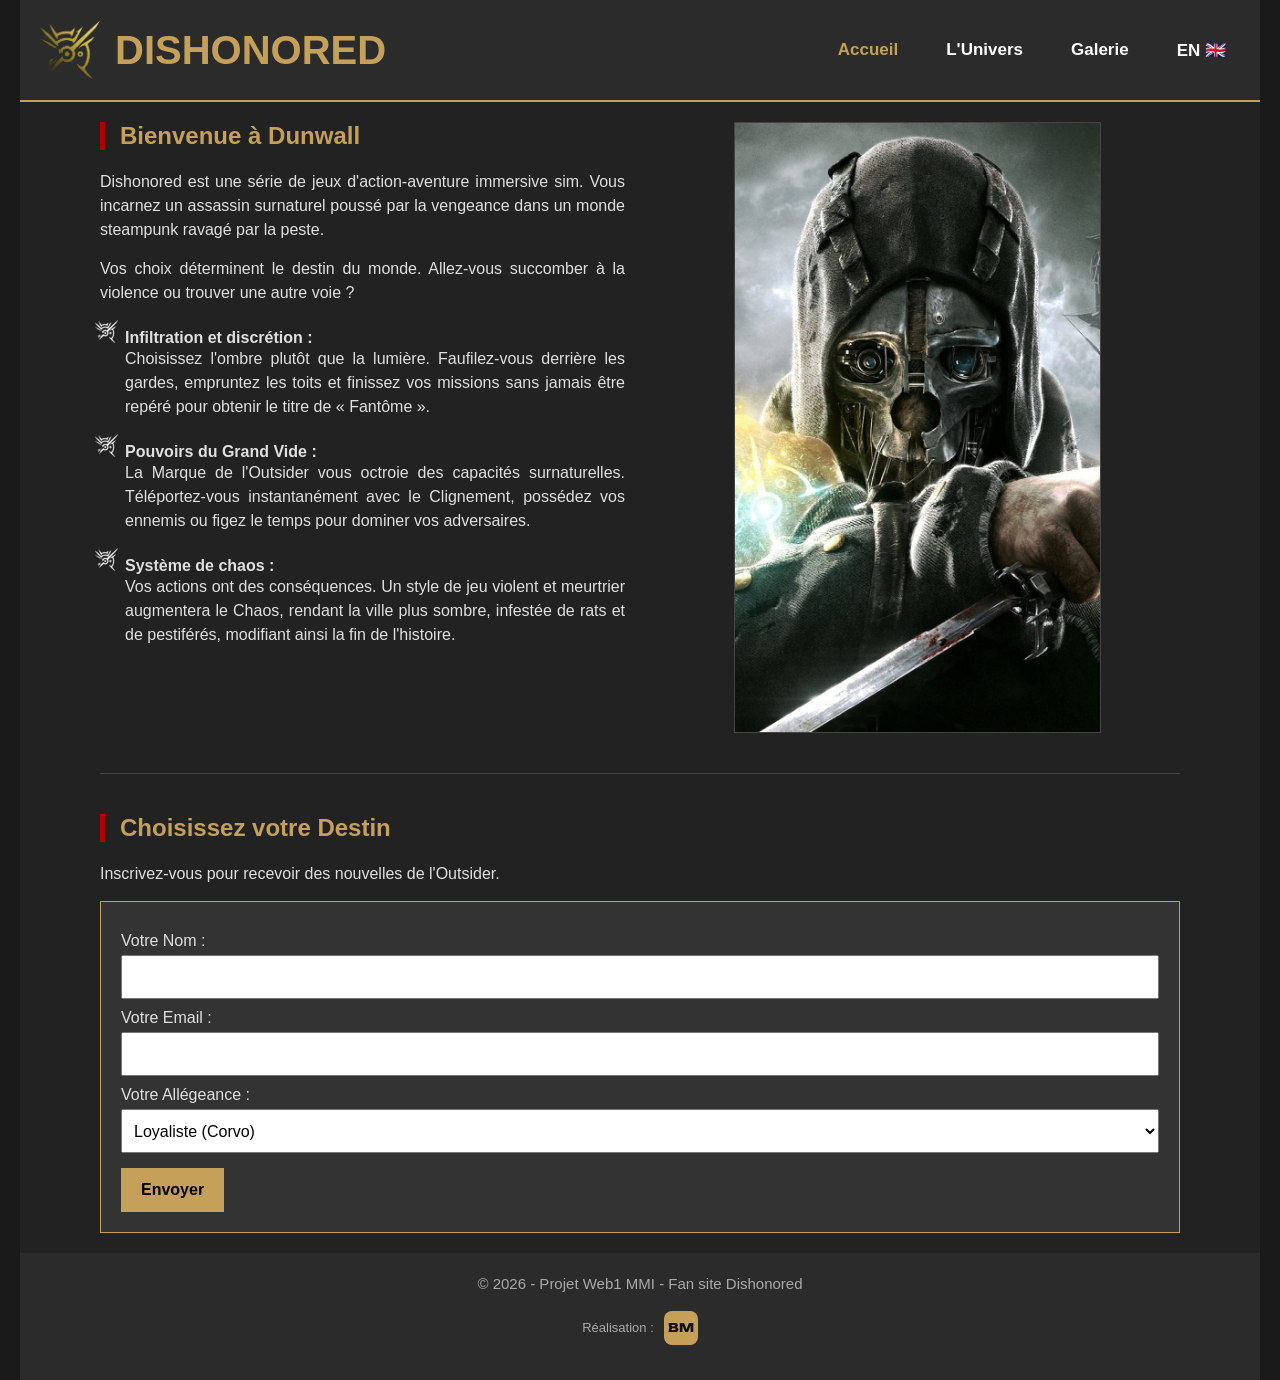
<file: index.html>
<!DOCTYPE html>
<html lang="fr">

<head>
    <meta charset="UTF-8">
    <meta name="viewport" content="width=device-width, initial-scale=1">
    <meta name="description" content="Fan site du jeu Dishonored : l'univers de Dunwall, les pouvoirs de l'Outsider, le système de chaos et une galerie d'images.">
    <title>Dishonored · Fan site</title>
    <link rel="stylesheet" href="./styles/reset.css">
    <link rel="stylesheet" href="./styles/main.css">
    <link rel="stylesheet" href="https://fonts.googleapis.com/css2?family=Unbounded:wght@800&text=BM&display=swap">
    <link rel="icon" type="image/png" href="./images/logo.png">
</head>

<body>

    <header class="conteneur-large">
        <div class="header-contenu">
            <div class="logo">
                <img src="./images/logo.png" alt="Logo Dishonored">
                <h1>Dishonored</h1>
            </div>
            <nav>
                <ul class="menu">
                    <li><a href="index.html" class="active">Accueil</a></li>
                    <li><a href="./langues/fr/thematique.html">L'Univers</a></li>
                    <li><a href="./langues/fr/galerie.html">Galerie</a></li>
                    <li><a href="./langues/en/home.html">EN 🇬🇧</a></li>
                </ul>
            </nav>
        </div>
    </header>

    <main class="conteneur-main">
        <div class="main">
            <section class="flex-ligne">
                <div class="colonnes">
                    <h2>Bienvenue à Dunwall</h2>
                    <p>
                        Dishonored est une série de jeux d'action-aventure immersive sim.
                        Vous incarnez un assassin surnaturel poussé par la vengeance dans un monde
                        steampunk ravagé par la peste.
                    </p>
                    <p>
                        Vos choix déterminent le destin du monde. Allez-vous succomber à la violence
                        ou trouver une autre voie ?
                    </p>
                    <ul class="liste-icone">
                        <li><strong>Infiltration et discrétion :</strong>
                            <p>
                                Choisissez l'ombre plutôt que la lumière. Faufilez-vous
                                derrière les gardes, empruntez les toits et finissez vos missions sans jamais être
                                repéré
                                pour obtenir le titre de « Fantôme ».
                            </p>
                        </li>
                        <li><strong>Pouvoirs du Grand Vide :</strong>
                            <p>
                                La Marque de l'Outsider vous octroie des capacités surnaturelles.
                                Téléportez-vous instantanément avec le Clignement, possédez vos ennemis ou figez le
                                temps
                                pour dominer vos adversaires.
                            </p>
                        </li>
                        <li><strong>Système de chaos :</strong>
                            <p>
                                Vos actions ont des conséquences. Un style de jeu violent et meurtrier
                                augmentera le Chaos, rendant la ville plus sombre, infestée de rats et de pestiférés,
                                modifiant ainsi la fin de l'histoire.
                            </p>
                        </li>
                    </ul>
                </div>
                <div class="colonnes">
                    <img src="./images/accueil/corvo.jpg" alt="Corvo Attano avec son masque" class="img-accueil">
                </div>
            </section>

            <hr>

            <section>
                <h2>Choisissez votre Destin</h2>
                <p>Inscrivez-vous pour recevoir des nouvelles de l'Outsider.</p>

                <form action="#" method="post">
                    <label for="name">Votre Nom :</label>
                    <input type="text" id="name" name="nom_utilisateur" autocomplete="name" required>

                    <label for="email">Votre Email :</label>
                    <input type="email" id="email" name="email_utilisateur" autocomplete="email" required>

                    <label for="allegeance">Votre Allégeance :</label>
                    <select id="allegeance" name="allegeance">
                        <option value="corvo">Loyaliste (Corvo)</option>
                        <option value="daud">Whaler (Daud)</option>
                        <option value="delilah">Sorcière (Delilah)</option>
                    </select>

                    <button type="submit">Envoyer</button>
                </form>
            </section>

        </div>
    </main>

    <footer class="conteneur-large">
        <p>&copy; 2026 - Projet Web1 MMI - Fan site Dishonored</p>
        <p class="credit">Réalisation : <a class="credit-bm" href="https://www.miletic-boris.fr" target="_blank" rel="noopener" aria-label="Boris Miletic" title="Boris Miletic">BM</a></p>
    </footer>

</body>

</html>
</file>
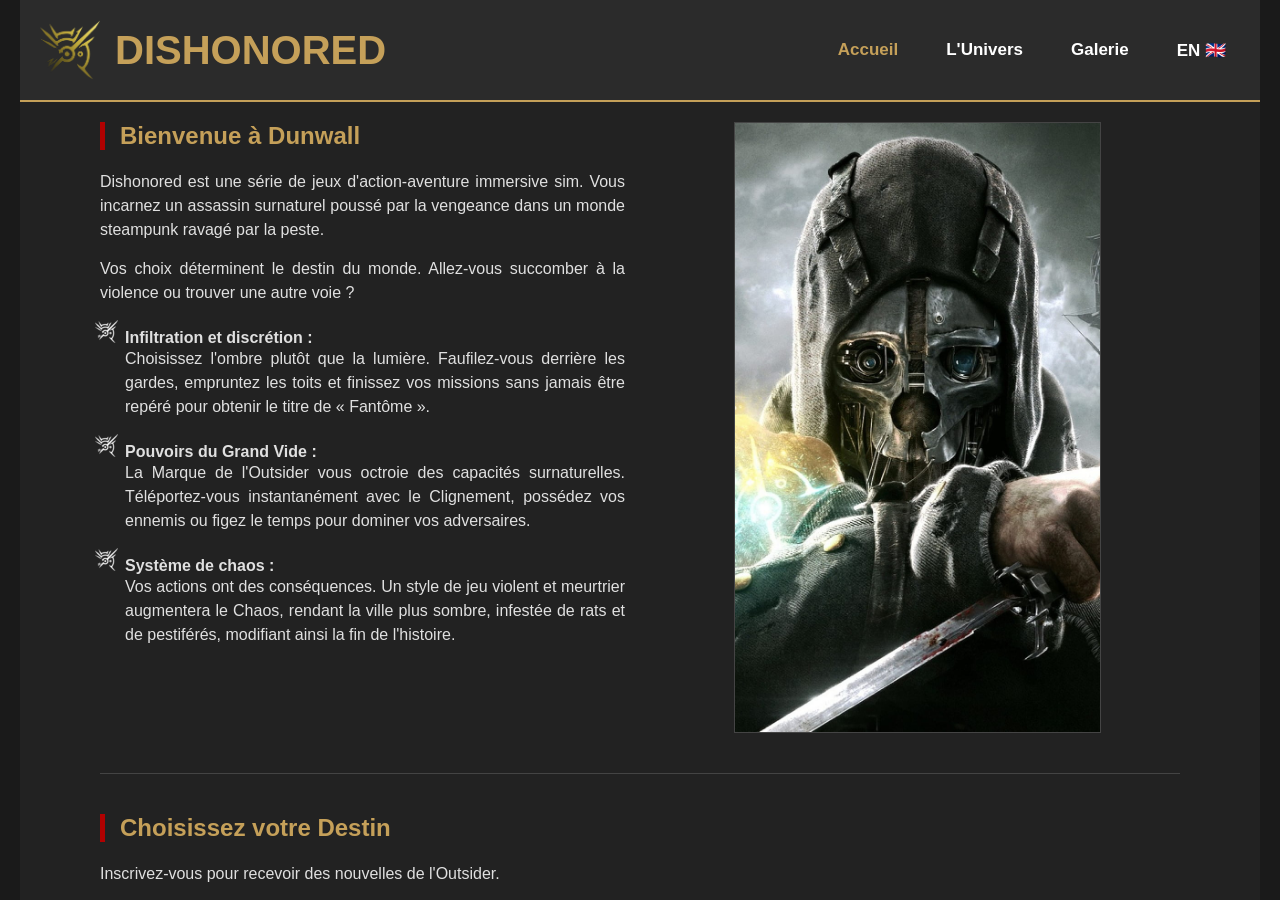
<file: accueil.html>
<!DOCTYPE html>
<html lang="fr">

<head>
    <meta charset="UTF-8">
    <meta name="viewport" content="width=device-width, initial-scale=1">
    <meta http-equiv="refresh" content="0; url=index.html">
    <meta name="robots" content="noindex">
    <link rel="canonical" href="index.html">
    <title>Redirection · Dishonored</title>
    <style>
        body { background: #1a1a1a; color: #e0e0e0; font-family: Arial, Helvetica, sans-serif; text-align: center; padding: 60px 20px; }
        a { color: #c5a059; }
    </style>
</head>

<body>
    <p>La page d'accueil a déménagé : <a href="index.html">aller à l'accueil du site Dishonored</a>.</p>
</body>

</html>
</file>
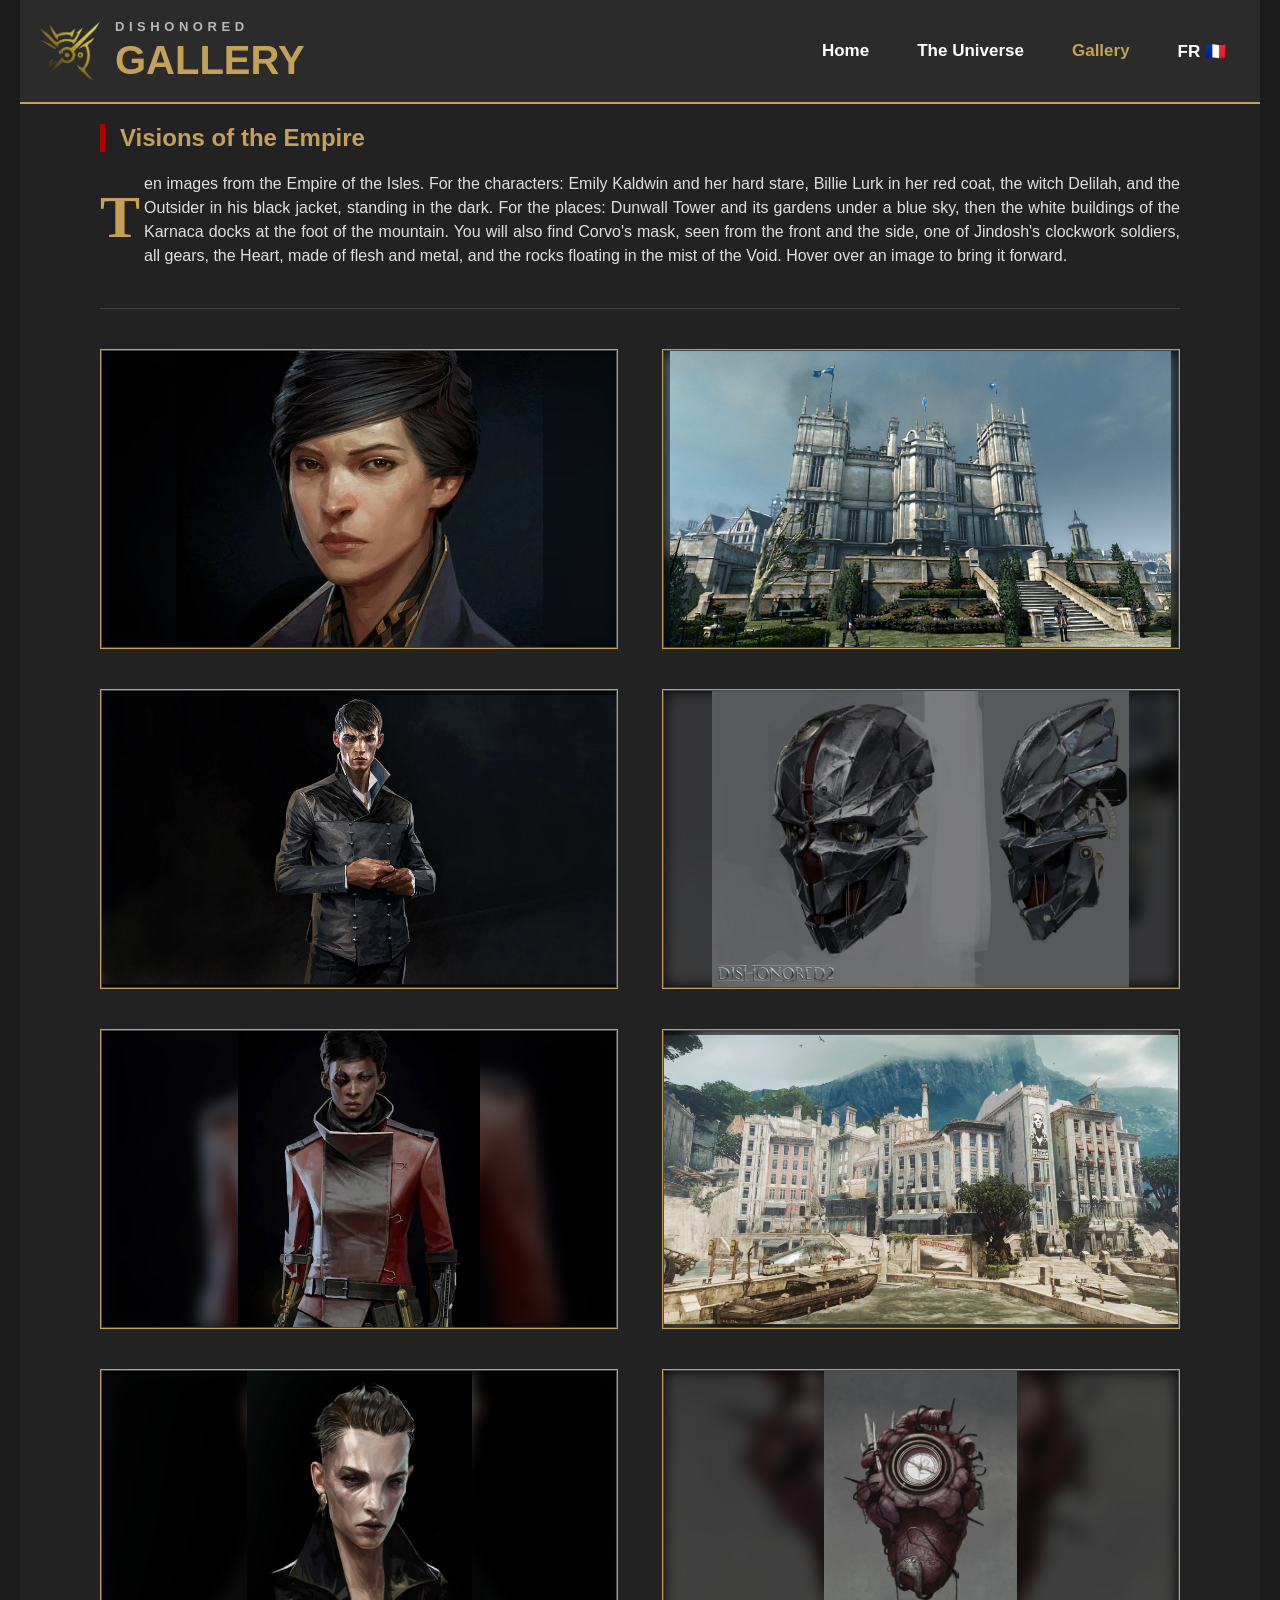
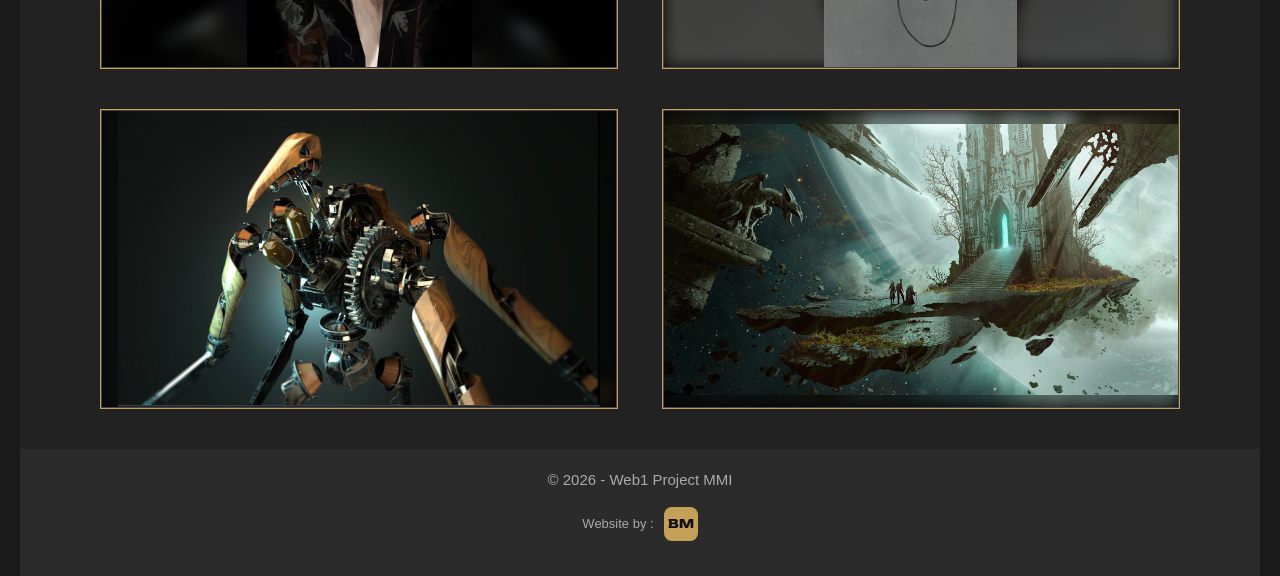
<file: langues/en/gallery.html>
<!DOCTYPE html>
<html lang="en">

<head>
    <meta charset="UTF-8">
    <meta name="viewport" content="width=device-width, initial-scale=1">
    <meta name="description" content="Dishonored image gallery: Emily Kaldwin, Corvo, Billie Lurk, Delilah, the Outsider, Dunwall, Karnaca and the Void.">
    <title>Gallery · Dishonored</title>
    <link rel="stylesheet" href="../../styles/reset.css">
    <link rel="stylesheet" href="../../styles/main.css">
    <link rel="stylesheet" href="https://fonts.googleapis.com/css2?family=Unbounded:wght@800&text=BM&display=swap">
    <link rel="icon" type="image/png" href="../../images/logo.png">
</head>

<body>

    <header class="conteneur-large">
        <div class="header-contenu">
            <div class="logo">
                <img src="../../images/logo.png" alt="Dishonored Logo">
                <h1><span class="titre-site">Dishonored</span> <span class="titre-page">Gallery</span></h1>
            </div>
            <nav>
                <ul class="menu">
                    <li><a href="home.html">Home</a></li>
                    <li><a href="thematic.html">The Universe</a></li>
                    <li><a href="gallery.html" class="active">Gallery</a></li>
                    <li><a href="../fr/galerie.html">FR 🇫🇷</a></li>
                </ul>
            </nav>
        </div>
    </header>

    <main class="conteneur-main">
        <div class="main">
            <section>
                <h2>Visions of the Empire</h2>
                <p class="texte_intro">
                    Ten images from the Empire of the Isles. For the characters: Emily Kaldwin and her hard stare,
                    Billie Lurk in her red coat, the witch Delilah, and the Outsider in his black jacket, standing
                    in the dark. For the places: Dunwall Tower and its gardens under a blue sky, then the white
                    buildings of the Karnaca docks at the foot of the mountain. You will also find Corvo's mask,
                    seen from the front and the side, one of Jindosh's clockwork soldiers, all gears, the Heart,
                    made of flesh and metal, and the rocks floating in the mist of the Void.
                    Hover over an image to bring it forward.
                </p>
            </section>

            <hr>

            <section class="boite-galerie">
                <div class="carte-galerie">
                    <img class="img-flou" src="../../images/galerie/emily_kaldwin.jpg" alt="">
                    <img class="img-devant" src="../../images/galerie/emily_kaldwin.jpg" alt="Emily Kaldwin">
                </div>

                <div class="carte-galerie">
                    <img class="img-flou" src="../../images/galerie/Dunwall_Tower.jpg" alt="">
                    <img class="img-devant" src="../../images/galerie/Dunwall_Tower.jpg" alt="Dunwall Tower">
                </div>

                <div class="carte-galerie">
                    <img class="img-flou" src="../../images/galerie/outsider.jpg" alt="">
                    <img class="img-devant" src="../../images/galerie/outsider.jpg" alt="The Outsider">
                </div>

                <div class="carte-galerie">
                    <img class="img-flou" src="../../images/galerie/masque_corvo.jpg" alt="">
                    <img class="img-devant" src="../../images/galerie/masque_corvo.jpg" alt="Corvo's Mask">
                </div>

                <div class="carte-galerie">
                    <img class="img-flou" src="../../images/galerie/billie_lurk.jpg" alt="">
                    <img class="img-devant" src="../../images/galerie/billie_lurk.jpg" alt="Billie Lurk">
                </div>

                <div class="carte-galerie">
                    <img class="img-flou" src="../../images/galerie/Karnaca_docks.jpg" alt="">
                    <img class="img-devant" src="../../images/galerie/Karnaca_docks.jpg" alt="Karnaca Docks">
                </div>

                <div class="carte-galerie">
                    <img class="img-flou" src="../../images/galerie/delilah-portrait.jpg" alt="">
                    <img class="img-devant" src="../../images/galerie/delilah-portrait.jpg" alt="Delilah's Portrait">
                </div>

                <div class="carte-galerie">
                    <img class="img-flou" src="../../images/galerie/heart.jpg" alt="">
                    <img class="img-devant" src="../../images/galerie/heart.jpg" alt="Heart">
                </div>

                <div class="carte-galerie">
                    <img class="img-flou" src="../../images/galerie/clockwork_soldiers.jpg" alt="">
                    <img class="img-devant" src="../../images/galerie/clockwork_soldiers.jpg" alt="Clockwork Soldiers">
                </div>

                <div class="carte-galerie">
                    <img class="img-flou" src="../../images/galerie/the_void.jpg" alt="">
                    <img class="img-devant" src="../../images/galerie/the_void.jpg" alt="The Void">
                </div>
            </section>
        </div>
    </main>

    <footer class="conteneur-large">
        <p>&copy; 2026 - Web1 Project MMI</p>
        <p class="credit">Website by : <a class="credit-bm" href="https://www.miletic-boris.fr" target="_blank" rel="noopener" aria-label="Boris Miletic" title="Boris Miletic">BM</a></p>
    </footer>

</body>

</html>
</file>
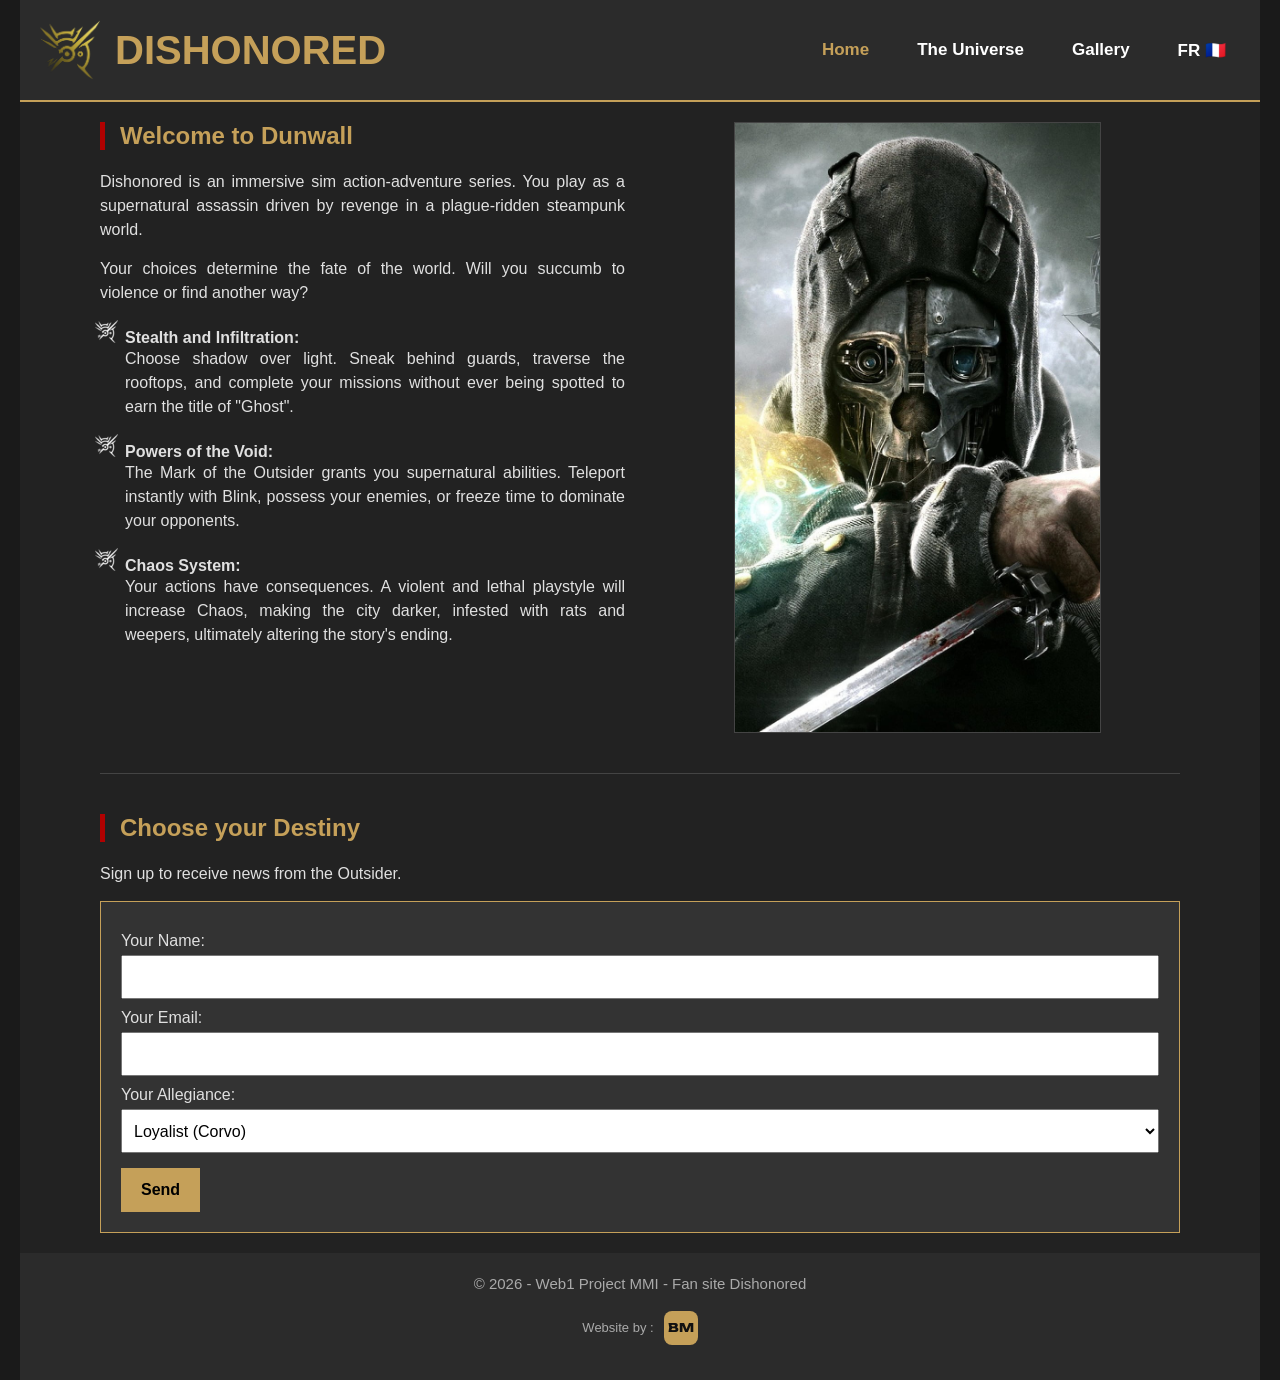
<file: langues/en/home.html>
<!DOCTYPE html>
<html lang="en">

<head>
    <meta charset="UTF-8">
    <meta name="viewport" content="width=device-width, initial-scale=1">
    <meta name="description" content="Dishonored fan site: the world of Dunwall, the Outsider's powers, the chaos system and an image gallery.">
    <title>Dishonored · Fan site</title>
    <link rel="stylesheet" href="../../styles/reset.css">
    <link rel="stylesheet" href="../../styles/main.css">
    <link rel="stylesheet" href="https://fonts.googleapis.com/css2?family=Unbounded:wght@800&text=BM&display=swap">
    <link rel="icon" type="image/png" href="../../images/logo.png">
</head>

<body>

    <header class="conteneur-large">
        <div class="header-contenu">
            <div class="logo">
                <img src="../../images/logo.png" alt="Dishonored Logo">
                <h1>Dishonored</h1>
            </div>
            <nav>
                <ul class="menu">
                    <li><a href="home.html" class="active">Home</a></li>
                    <li><a href="thematic.html">The Universe</a></li>
                    <li><a href="gallery.html">Gallery</a></li>
                    <li><a href="../../index.html">FR 🇫🇷</a></li>
                </ul>
            </nav>
        </div>
    </header>

    <main class="conteneur-main">
        <div class="main">
            <section class="flex-ligne">
                <div class="colonnes">
                    <h2>Welcome to Dunwall</h2>
                    <p>
                        Dishonored is an immersive sim action-adventure series.
                        You play as a supernatural assassin driven by revenge in a
                        plague-ridden steampunk world.
                    </p>
                    <p>
                        Your choices determine the fate of the world. Will you succumb
                        to violence or find another way?
                    </p>
                    <ul class="liste-icone">
                        <li>
                            <strong>Stealth and Infiltration:</strong>
                            <p>
                                Choose shadow over light. Sneak behind guards, traverse the rooftops, and complete your
                                missions without ever being spotted to earn the title of "Ghost".
                            </p>
                        </li>
                        <li>
                            <strong>Powers of the Void:</strong>
                            <p>
                                The Mark of the Outsider grants you supernatural abilities. Teleport instantly with
                                Blink, possess your enemies, or freeze time to dominate your opponents.
                            </p>
                        </li>
                        <li>
                            <strong>Chaos System:</strong>
                            <p>
                                Your actions have consequences. A violent and lethal playstyle will increase Chaos,
                                making the city darker, infested with rats and weepers, ultimately altering the story's
                                ending.
                            </p>
                        </li>
                    </ul>
                </div>

                <div class="colonnes">
                    <img src="../../images/accueil/corvo.jpg" alt="Corvo Attano with his mask" class="img-accueil">
                </div>
            </section>

            <hr>

            <section>
                <h2>Choose your Destiny</h2>
                <p>Sign up to receive news from the Outsider.</p>

                <form action="#" method="post">
                    <label for="name">Your Name:</label>
                    <input type="text" id="name" name="nom_utilisateur" autocomplete="name" required>

                    <label for="email">Your Email:</label>
                    <input type="email" id="email" name="email_utilisateur" autocomplete="email" required>

                    <label for="allegeance">Your Allegiance:</label>
                    <select id="allegeance" name="allegeance">
                        <option value="corvo">Loyalist (Corvo)</option>
                        <option value="daud">Whaler (Daud)</option>
                        <option value="delilah">Witch (Delilah)</option>
                    </select>

                    <button type="submit">Send</button>
                </form>
            </section>
        </div>
    </main>

    <footer class="conteneur-large">
        <p>&copy; 2026 - Web1 Project MMI - Fan site Dishonored</p>
        <p class="credit">Website by : <a class="credit-bm" href="https://www.miletic-boris.fr" target="_blank" rel="noopener" aria-label="Boris Miletic" title="Boris Miletic">BM</a></p>
    </footer>

</body>

</html>
</file>
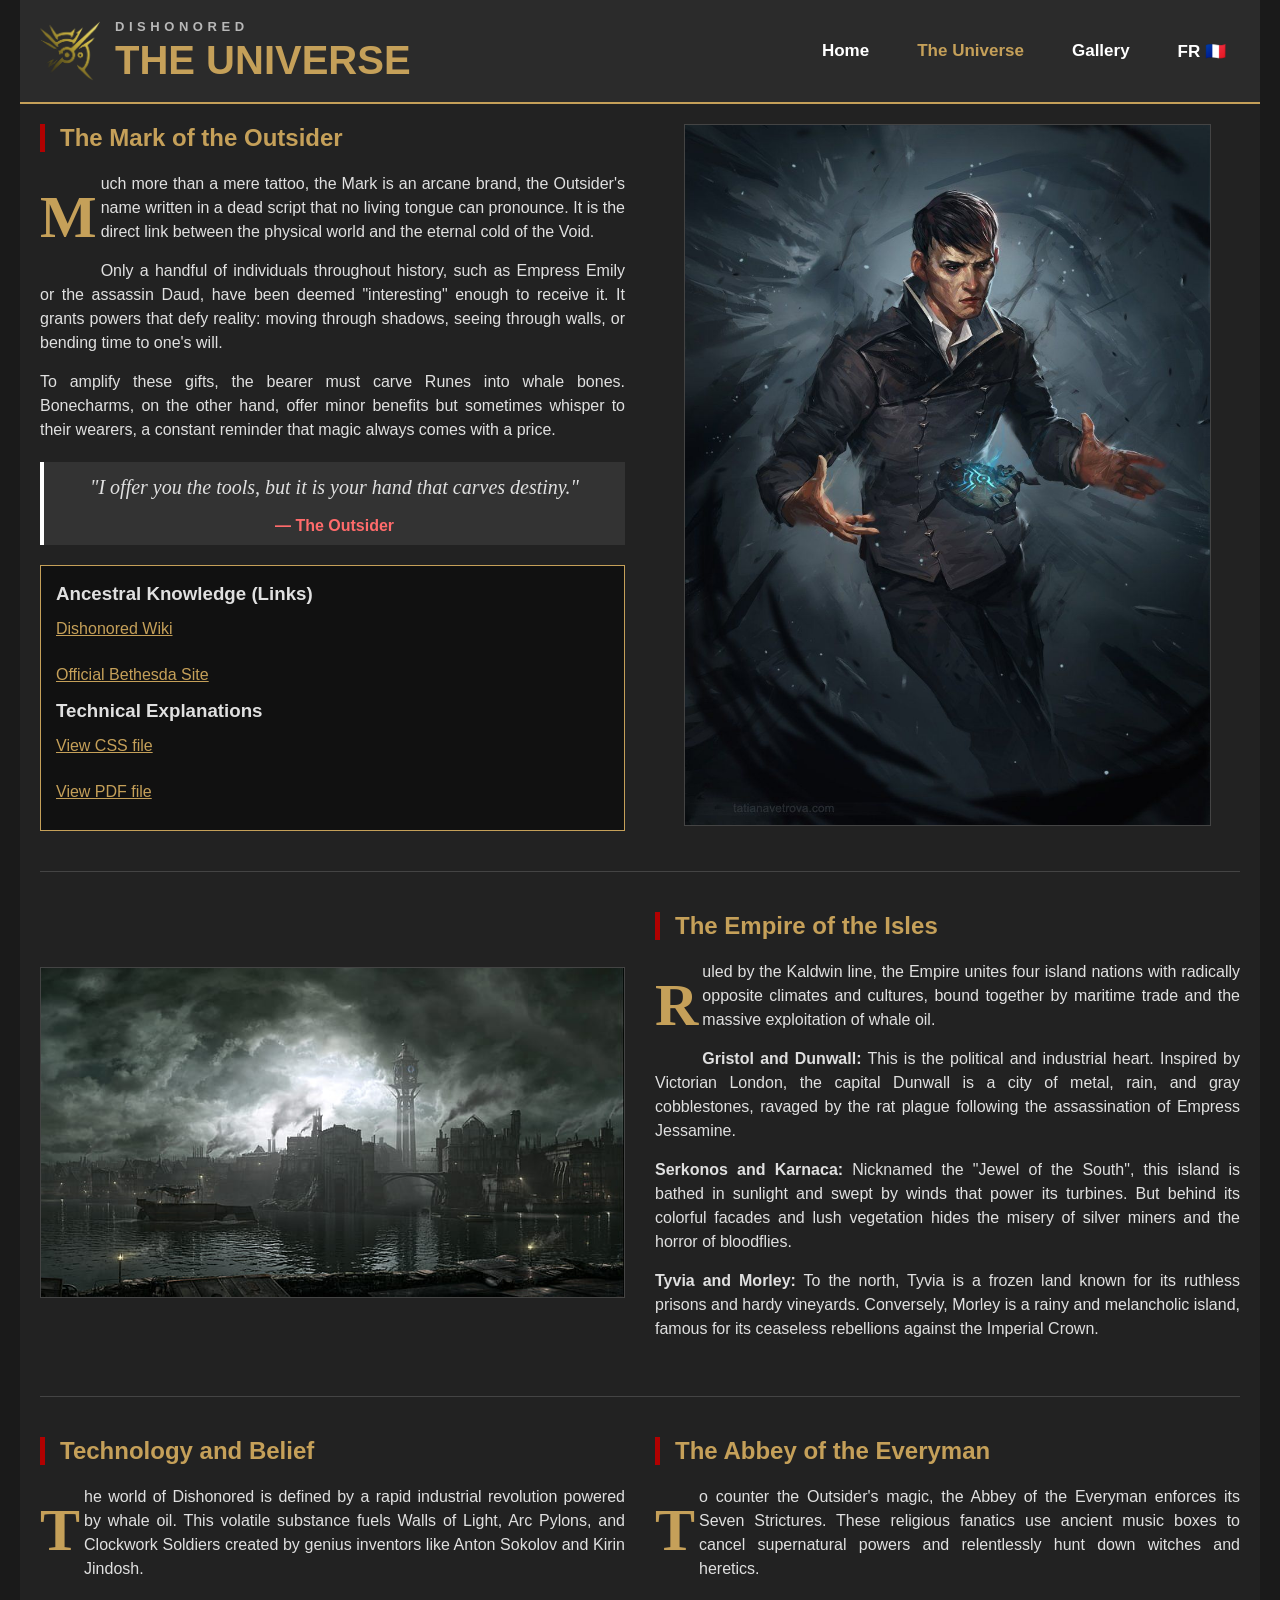
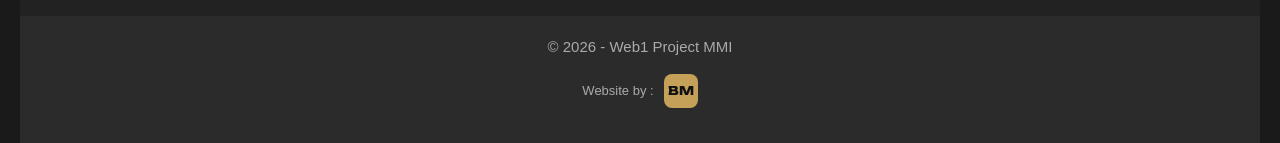
<file: langues/en/thematic.html>
<!DOCTYPE html>
<html lang="en">

<head>
    <meta charset="UTF-8">
    <meta name="viewport" content="width=device-width, initial-scale=1">
    <meta name="description" content="The Outsider's Mark, the Empire of the Isles, whale-oil technology and the Abbey of the Everyman: the world of Dishonored.">
    <title>The Universe · Dishonored</title>
    <link rel="stylesheet" href="../../styles/reset.css">
    <link rel="stylesheet" href="../../styles/main.css">
    <link rel="stylesheet" href="https://fonts.googleapis.com/css2?family=Unbounded:wght@800&text=BM&display=swap">
    <link rel="icon" type="image/png" href="../../images/logo.png">
</head>

<body>

    <header class="conteneur-large">
        <div class="header-contenu">
            <div class="logo">
                <img src="../../images/logo.png" alt="Dishonored Logo">
                <h1><span class="titre-site">Dishonored</span> <span class="titre-page">The Universe</span></h1>
            </div>
            <nav>
                <ul class="menu">
                    <li><a href="home.html">Home</a></li>
                    <li><a href="thematic.html" class="active">The Universe</a></li>
                    <li><a href="gallery.html">Gallery</a></li>
                    <li><a href="../fr/thematique.html">FR 🇫🇷</a></li>
                </ul>
            </nav>
        </div>
    </header>

    <main class="conteneur-main">

        <section class="flex-ligne">
            <article class="colonnes">
                <h2>The Mark of the Outsider</h2>

                <p class="texte_intro">
                    Much more than a mere tattoo, the Mark is an arcane brand,
                    the Outsider's name written in a dead script that no living tongue
                    can pronounce. It is the direct link between the physical world and
                    the eternal cold of the Void.
                </p>

                <p>
                    Only a handful of individuals throughout history, such as Empress
                    Emily or the assassin Daud, have been deemed "interesting" enough to
                    receive it. It grants powers that defy reality: moving through shadows,
                    seeing through walls, or bending time to one's will.
                </p>

                <p>
                    To amplify these gifts, the bearer must carve Runes into whale bones.
                    Bonecharms, on the other hand, offer minor benefits but sometimes whisper
                    to their wearers, a constant reminder that magic always comes with a price.
                </p>

                <blockquote>
                    <p>"I offer you the tools, but it is your hand that carves destiny."</p>
                    <span class="auteur_citation">— The Outsider</span>
                </blockquote>

                <aside>
                    <h3>Ancestral Knowledge (Links)</h3>
                    <a href="https://dishonored.fandom.com/wiki/Dishonored_Wiki" target="_blank" rel="noopener">Dishonored Wiki</a>
                    <a href="https://bethesda.net/en/game/dishonored" target="_blank" rel="noopener">Official Bethesda Site</a>

                    <h3>Technical Explanations</h3>
                    <a href="../../styles/main.css" target="_blank" rel="noopener">View CSS file</a>
                    <a href="../../explication-du-code.pdf" target="_blank" rel="noopener">View PDF file</a>
                </aside>
            </article>

            <article class="colonnes">
                <img src="../../images/univers/outsider_void.jpg" alt="The Outsider in the Void" class="img-univers1">
            </article>
        </section>

        <hr>

        <section class="flex-ligne">
            <article class="colonnes">
                <img src="../../images/univers/dunwall_panorama.jpg" alt="Panorama of Dunwall" class="img-univers2">
            </article>

            <article class="colonnes">
                <h2>The Empire of the Isles</h2>

                <p class="texte_intro">
                    Ruled by the Kaldwin line, the Empire unites four island nations
                    with radically opposite climates and cultures, bound together by maritime trade
                    and the massive exploitation of whale oil.
                </p>

                <p>
                    <strong>Gristol and Dunwall:</strong> This is the political and industrial heart.
                    Inspired by Victorian London, the capital Dunwall is a city of metal,
                    rain, and gray cobblestones, ravaged by the rat plague following the assassination
                    of Empress Jessamine.
                </p>

                <p>
                    <strong>Serkonos and Karnaca:</strong> Nicknamed the "Jewel of the South",
                    this island is bathed in sunlight and swept by winds that power its turbines.
                    But behind its colorful facades and lush vegetation hides the misery of silver
                    miners and the horror of bloodflies.
                </p>

                <p>
                    <strong>Tyvia and Morley:</strong> To the north, Tyvia is a frozen land known
                    for its ruthless prisons and hardy vineyards. Conversely, Morley is a rainy
                    and melancholic island, famous for its ceaseless rebellions against the Imperial Crown.
                </p>
            </article>
        </section>

        <hr>

        <section class="flex-ligne">
            <article class="colonnes">
                <h2>Technology and Belief</h2>
                <p class="texte_intro">
                    The world of Dishonored is defined by a rapid industrial revolution powered
                    by whale oil. This volatile substance fuels Walls of Light, Arc Pylons,
                    and Clockwork Soldiers created by genius inventors like Anton Sokolov
                    and Kirin Jindosh.
                </p>
            </article>

            <article class="colonnes">
                <h2>The Abbey of the Everyman</h2>
                <p class="texte_intro">
                    To counter the Outsider's magic, the Abbey of the Everyman enforces its
                    Seven Strictures. These religious fanatics use ancient music boxes to
                    cancel supernatural powers and relentlessly hunt down witches and heretics.
                </p>
            </article>
        </section>

    </main>

    <footer class="conteneur-large">
        <p>&copy; 2026 - Web1 Project MMI</p>
        <p class="credit">Website by : <a class="credit-bm" href="https://www.miletic-boris.fr" target="_blank" rel="noopener" aria-label="Boris Miletic" title="Boris Miletic">BM</a></p>
    </footer>

</body>

</html>
</file>
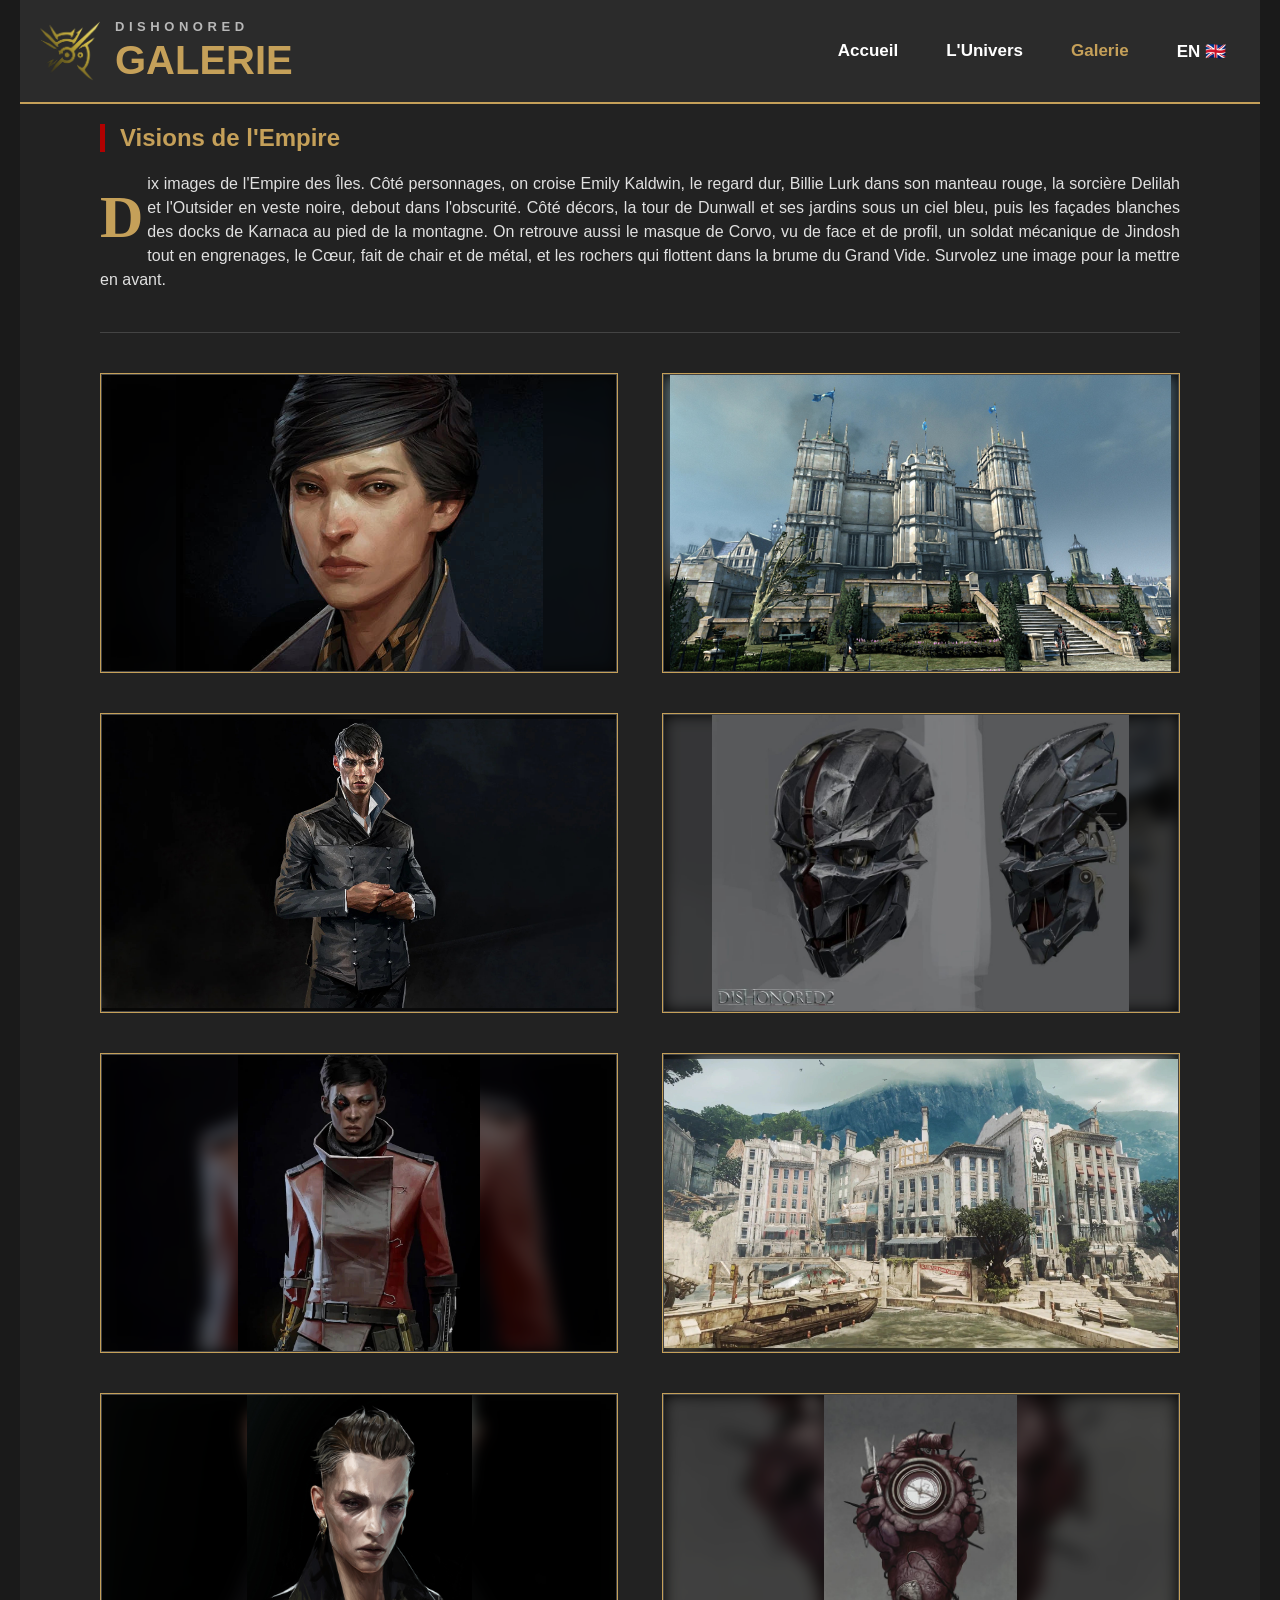
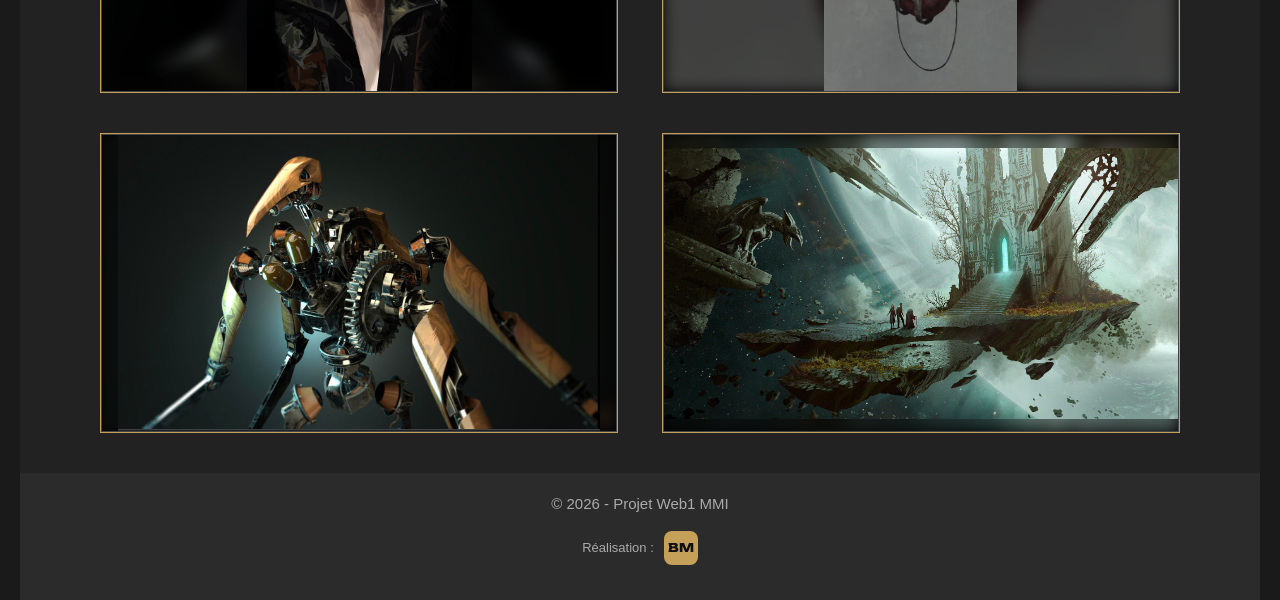
<file: langues/fr/galerie.html>
<!DOCTYPE html>
<html lang="fr">

<head>
    <meta charset="UTF-8">
    <meta name="viewport" content="width=device-width, initial-scale=1">
    <meta name="description" content="Galerie d'images de Dishonored : Emily Kaldwin, Corvo, Billie Lurk, Delilah, l'Outsider, Dunwall, Karnaca et le Grand Vide.">
    <title>Galerie · Dishonored</title>
    <link rel="stylesheet" href="../../styles/reset.css">
    <link rel="stylesheet" href="../../styles/main.css">
    <link rel="stylesheet" href="https://fonts.googleapis.com/css2?family=Unbounded:wght@800&text=BM&display=swap">
    <link rel="icon" type="image/png" href="../../images/logo.png">
</head>

<body>

    <header class="conteneur-large">
        <div class="header-contenu">
            <div class="logo">
                <img src="../../images/logo.png" alt="Logo Dishonored">
                <h1><span class="titre-site">Dishonored</span> <span class="titre-page">Galerie</span></h1>
            </div>
            <nav>
                <ul class="menu">
                    <li><a href="../../index.html">Accueil</a></li>
                    <li><a href="thematique.html">L'Univers</a></li>
                    <li><a href="galerie.html" class="active">Galerie</a></li>
                    <li><a href="../en/gallery.html">EN 🇬🇧</a></li>
                </ul>
            </nav>
        </div>
    </header>

    <main class="conteneur-main">
        <div class="main">
            <section>
                <h2>Visions de l'Empire</h2>
                <p class="texte_intro">
                    Dix images de l'Empire des Îles. Côté personnages, on croise Emily Kaldwin, le regard dur,
                    Billie Lurk dans son manteau rouge, la sorcière Delilah et l'Outsider en veste noire, debout
                    dans l'obscurité. Côté décors, la tour de Dunwall et ses jardins sous un ciel bleu, puis les
                    façades blanches des docks de Karnaca au pied de la montagne. On retrouve aussi le masque de
                    Corvo, vu de face et de profil, un soldat mécanique de Jindosh tout en engrenages, le Cœur,
                    fait de chair et de métal, et les rochers qui flottent dans la brume du Grand Vide.
                    Survolez une image pour la mettre en avant.
                </p>
            </section>

            <hr>

            <section class="boite-galerie">
                <div class="carte-galerie">
                    <img class="img-flou" src="../../images/galerie/emily_kaldwin.jpg" alt="">
                    <img class="img-devant" src="../../images/galerie/emily_kaldwin.jpg" alt="Emily Kaldwin">
                </div>

                <div class="carte-galerie">
                    <img class="img-flou" src="../../images/galerie/Dunwall_Tower.jpg" alt="">
                    <img class="img-devant" src="../../images/galerie/Dunwall_Tower.jpg" alt="La tour de Dunwall">
                </div>

                <div class="carte-galerie">
                    <img class="img-flou" src="../../images/galerie/outsider.jpg" alt="">
                    <img class="img-devant" src="../../images/galerie/outsider.jpg" alt="L'Outsider">
                </div>

                <div class="carte-galerie">
                    <img class="img-flou" src="../../images/galerie/masque_corvo.jpg" alt="">
                    <img class="img-devant" src="../../images/galerie/masque_corvo.jpg" alt="Le masque de Corvo">
                </div>

                <div class="carte-galerie">
                    <img class="img-flou" src="../../images/galerie/billie_lurk.jpg" alt="">
                    <img class="img-devant" src="../../images/galerie/billie_lurk.jpg" alt="Billie Lurk">
                </div>

                <div class="carte-galerie">
                    <img class="img-flou" src="../../images/galerie/Karnaca_docks.jpg" alt="">
                    <img class="img-devant" src="../../images/galerie/Karnaca_docks.jpg" alt="Docks de Karnaca">
                </div>

                <div class="carte-galerie">
                    <img class="img-flou" src="../../images/galerie/delilah-portrait.jpg" alt="">
                    <img class="img-devant" src="../../images/galerie/delilah-portrait.jpg" alt="Portrait de Delilah">
                </div>

                <div class="carte-galerie">
                    <img class="img-flou" src="../../images/galerie/heart.jpg" alt="">
                    <img class="img-devant" src="../../images/galerie/heart.jpg" alt="Le Cœur">
                </div>

                <div class="carte-galerie">
                    <img class="img-flou" src="../../images/galerie/clockwork_soldiers.jpg" alt="">
                    <img class="img-devant" src="../../images/galerie/clockwork_soldiers.jpg" alt="Soldats mécaniques">
                </div>

                <div class="carte-galerie">
                    <img class="img-flou" src="../../images/galerie/the_void.jpg" alt="">
                    <img class="img-devant" src="../../images/galerie/the_void.jpg" alt="Le Grand Vide">
                </div>
            </section>
        </div>
    </main>

    <footer class="conteneur-large">
        <p>&copy; 2026 - Projet Web1 MMI</p>
        <p class="credit">Réalisation : <a class="credit-bm" href="https://www.miletic-boris.fr" target="_blank" rel="noopener" aria-label="Boris Miletic" title="Boris Miletic">BM</a></p>
    </footer>

</body>

</html>
</file>
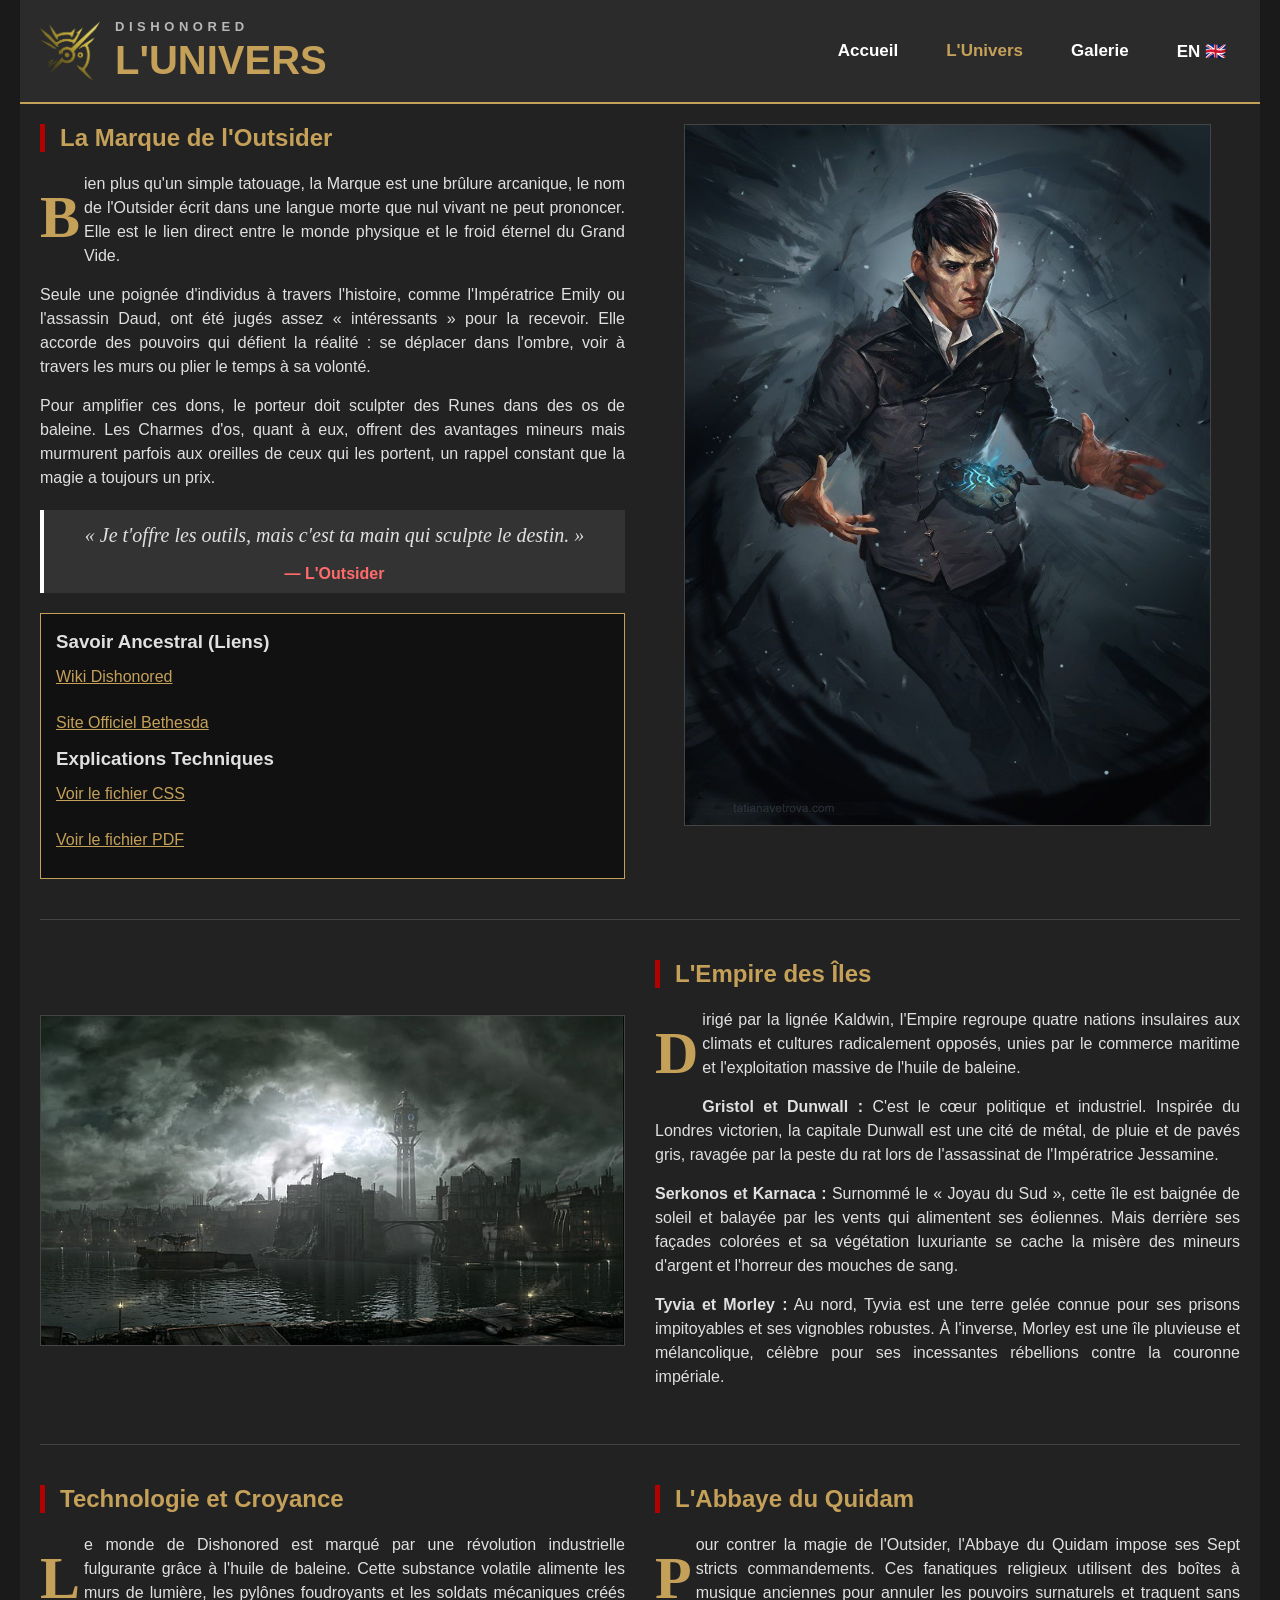
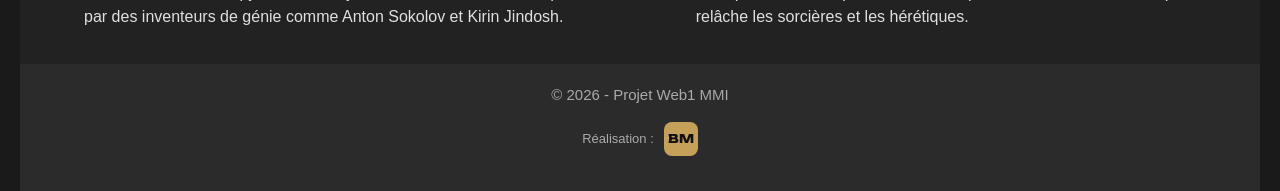
<file: langues/fr/thematique.html>
<!DOCTYPE html>
<html lang="fr">

<head>
    <meta charset="UTF-8">
    <meta name="viewport" content="width=device-width, initial-scale=1">
    <meta name="description" content="La Marque de l'Outsider, l'Empire des Îles, la technologie à l'huile de baleine et l'Abbaye du Quidam : l'univers de Dishonored.">
    <title>L'Univers · Dishonored</title>
    <link rel="stylesheet" href="../../styles/reset.css">
    <link rel="stylesheet" href="../../styles/main.css">
    <link rel="stylesheet" href="https://fonts.googleapis.com/css2?family=Unbounded:wght@800&text=BM&display=swap">
    <link rel="icon" type="image/png" href="../../images/logo.png">
</head>

<body>

    <header class="conteneur-large">
        <div class="header-contenu">
            <div class="logo">
                <img src="../../images/logo.png" alt="Logo Dishonored">
                <h1><span class="titre-site">Dishonored</span> <span class="titre-page">L'Univers</span></h1>
            </div>
            <nav>
                <ul class="menu">
                    <li><a href="../../index.html">Accueil</a></li>
                    <li><a href="thematique.html" class="active">L'Univers</a></li>
                    <li><a href="galerie.html">Galerie</a></li>
                    <li><a href="../en/thematic.html">EN 🇬🇧</a></li>
                </ul>
            </nav>
        </div>
    </header>

    <main class="conteneur-main">

        <section class="flex-ligne">
            <article class="colonnes">
                <h2>La Marque de l'Outsider</h2>

                <p class="texte_intro">
                    Bien plus qu'un simple tatouage, la Marque est une brûlure arcanique,
                    le nom de l'Outsider écrit dans une langue morte que nul vivant ne peut
                    prononcer. Elle est le lien direct entre le monde physique et le froid
                    éternel du Grand Vide.
                </p>

                <p>
                    Seule une poignée d'individus à travers l'histoire, comme l'Impératrice
                    Emily ou l'assassin Daud, ont été jugés assez « intéressants » pour la recevoir.
                    Elle accorde des pouvoirs qui défient la réalité : se déplacer dans l'ombre,
                    voir à travers les murs ou plier le temps à sa volonté.
                </p>

                <p>
                    Pour amplifier ces dons, le porteur doit sculpter des Runes dans des os
                    de baleine. Les Charmes d'os, quant à eux, offrent des avantages mineurs
                    mais murmurent parfois aux oreilles de ceux qui les portent, un rappel constant
                    que la magie a toujours un prix.
                </p>

                <blockquote>
                    <p>« Je t'offre les outils, mais c'est ta main qui sculpte le destin. »</p>
                    <span class="auteur_citation">— L'Outsider</span>
                </blockquote>
                <aside class="aside-univers">
                    <h3>Savoir Ancestral (Liens)</h3>
                    <a href="https://dishonored.fandom.com/wiki/Dishonored_Wiki" target="_blank" rel="noopener">Wiki Dishonored</a>
                    <a href="https://bethesda.net/fr/game/dishonored" target="_blank" rel="noopener">Site Officiel Bethesda</a>

                    <h3>Explications Techniques</h3>
                    <a href="../../styles/main.css" target="_blank" rel="noopener">Voir le fichier CSS</a>
                    <a href="../../explication-du-code.pdf" target="_blank" rel="noopener">Voir le fichier PDF</a>
                </aside>
            </article>

            <article class="colonnes">
                <img src="../../images/univers/outsider_void.jpg" alt="L'Outsider dans le Grand Vide"
                    class="img-univers1">


            </article>
        </section>

        <hr>

        <section class="flex-ligne">
            <article class="colonnes">
                <img src="../../images/univers/dunwall_panorama.jpg" alt="Panorama de Dunwall" class="img-univers2">
            </article>

            <article class="colonnes">
                <h2>L'Empire des Îles</h2>

                <p class="texte_intro">
                    Dirigé par la lignée Kaldwin, l'Empire regroupe quatre nations insulaires
                    aux climats et cultures radicalement opposés, unies par le commerce maritime
                    et l'exploitation massive de l'huile de baleine.
                </p>

                <p>
                    <strong>Gristol et Dunwall :</strong> C'est le cœur politique et industriel.
                    Inspirée du Londres victorien, la capitale Dunwall est une cité de métal,
                    de pluie et de pavés gris, ravagée par la peste du rat lors de l'assassinat
                    de l'Impératrice Jessamine.
                </p>

                <p>
                    <strong>Serkonos et Karnaca :</strong> Surnommé le « Joyau du Sud »,
                    cette île est baignée de soleil et balayée par les vents qui alimentent
                    ses éoliennes. Mais derrière ses façades colorées et sa végétation luxuriante
                    se cache la misère des mineurs d'argent et l'horreur des mouches de sang.
                </p>

                <p>
                    <strong>Tyvia et Morley :</strong> Au nord, Tyvia est une terre gelée connue
                    pour ses prisons impitoyables et ses vignobles robustes. À l'inverse,
                    Morley est une île pluvieuse et mélancolique, célèbre pour ses incessantes
                    rébellions contre la couronne impériale.
                </p>
            </article>
        </section>

        <hr>

        <section class="flex-ligne">
            <article class="colonnes">
                <h2>Technologie et Croyance</h2>
                <p class="texte_intro">
                    Le monde de Dishonored est marqué par une révolution industrielle fulgurante
                    grâce à l'huile de baleine. Cette substance volatile alimente les murs de lumière,
                    les pylônes foudroyants et les soldats mécaniques créés par des inventeurs
                    de génie comme Anton Sokolov et Kirin Jindosh.
                </p>
            </article>

            <article class="colonnes">
                <h2>L'Abbaye du Quidam</h2>
                <p class="texte_intro">
                    Pour contrer la magie de l'Outsider, l'Abbaye du Quidam impose ses
                    Sept stricts commandements. Ces fanatiques religieux utilisent des boîtes
                    à musique anciennes pour annuler les pouvoirs surnaturels et traquent
                    sans relâche les sorcières et les hérétiques.
                </p>
            </article>
        </section>

    </main>

    <footer class="conteneur-large">
        <p>&copy; 2026 - Projet Web1 MMI</p>
        <p class="credit">Réalisation : <a class="credit-bm" href="https://www.miletic-boris.fr" target="_blank" rel="noopener" aria-label="Boris Miletic" title="Boris Miletic">BM</a></p>
    </footer>

</body>

</html>
</file>
<file: styles/main.css>
/* --- STRUCTURE --- */
body {
    background-color: #1a1a1a;
    color: #e0e0e0; 
    font-family: 'Georgia', serif; 
}

/* Conteneur pour HEADER et FOOTER */
.conteneur-large {
    width: 100%;
    max-width: 1240px;
    margin: 0 auto; /* Centrage horizontal */
    background-color: #2b2b2b;
}

/* Conteneur pour le MAIN */
.conteneur-main {
    width: 100%;
    max-width: 1240px;
    margin: 0 auto;
    background-color: #222;
    padding: 20px;
    min-height: 600px; /* Hauteur minimale = esthétique avant de mettre le contenu */
}

/* Div Main 1080px centré */
.main {
    width: 100%;
    max-width: 1080px;
    margin: 0 auto;
}

/* --- HEADER et NAVIGATION --- */
header {
    padding: 20px 0;
    border-bottom: 2px solid #c5a059; 
}

/* Flexbox TITRE et MENU */
.header-contenu {
    display: flex;
    justify-content: space-between; 
    align-items: center; 
    padding: 0 20px;
}

h1 {
    font-size: 40px; 
    color: #c5a059;
    text-transform: uppercase;
    line-height: 1.1;
}

/* Titre : nom du site au-dessus du nom de la page */
h1 .titre-site {
    display: block;
    font-size: 13px;
    letter-spacing: 0.35em;
    color: #b8b8b8;
    margin-bottom: 4px;
}

h1 .titre-page {
    display: block;
}

.logo {
    display: flex;
    align-items: center;
}

.logo img {
    height: 60px;
    margin-right: 15px;
    border: none;
}

/* --- Menu de navigation --- */
.menu {
    display: flex;
    gap: 20px; 
}

.menu li a {
    display: inline-flex;
    align-items: center;
    min-height: 44px;
}

.menu li a {
    color: white;
    font-weight: bold;
    font-size: 17px;
    padding: 10px;
    border: 4px solid transparent; 
}

.menu li a:hover,
.menu li a:focus-visible {
    color: #c5a059;
    border-bottom: 4px solid #c5a059; 
}

/* Page active */

.menu li a.active {
    color: #c5a059;
}

/* --- Contenu MAIN --- */

h2 {
    color: #c5a059;
    margin-bottom: 20px;
    border-left: 5px solid #b10101;
    padding-left: 15px;
}

p {
    line-height: 1.5; 
    margin-bottom: 15px;
    text-align: justify;
}

/* Flexbox pour disposer en ligne */
.flex-ligne {
    display: flex;
    justify-content: space-between;
    gap: 30px;
}

/* Division en deux colonnes */
.colonnes {
    width: 50%; 
}

img {
    max-width: 100%;
    height: auto;
    border: 1px solid #444;
    display: block;
    margin: auto;
}

/* Ligne de séparation */ 

hr {
    border: none;
    border-top: 1px solid #444;
    margin: 40px 0;
}

/* --- Page d'accueil --- */

/* Icone liste */

.liste-icone li {
    list-style-image: url(../images/accueil/liste2.png);
    margin-left: 25px; 
}

/* --- Formulaire --- */

form {
    background-color: #333;
    padding: 20px;
    border: 1px solid #c5a059;
}

label {
    display: block;
    margin-top: 10px;
}

input {
    width: 100%;
    min-height: 44px;
    padding: 8px;
    font-size: 16px;
    margin-top: 5px;
}

/* Options de séléction */

select {
    width: 100%;
    min-height: 44px;
    padding: 8px;
    font-size: 16px;
    margin-top: 5px;
}

button {
    margin-top: 15px;
    min-height: 44px;
    padding: 10px 20px;
    font-size: 16px;
    background-color: #c5a059;
    color: black;
    border: none;
    cursor: pointer;
    font-weight: bold;
}

button:hover,
button:focus-visible {
    background-color: #b10101;
    color: white;
}

/* Image Accueil */

.img-accueil {
    border: 1px solid #444;
    display: block;
    margin: auto;
    max-width: 70%;
}

/* --- PAGE THÉMATIQUE --- */

/* Lettrine */
.texte_intro::first-letter {
    font-size: 60px;
    color: #c5a059;
    float: left; 
    margin-right: 4px;
    font-weight: bold;
    font-family: 'Times new roman', Times, serif;
}

/* Citation */
blockquote {
    font-style: italic;
    font-family: 'Courier New', Courier, monospace; 
    border-left: 4px solid #fff;
    margin: 20px 0;
    padding: 10px 20px;
    background-color: #333;
}

blockquote p {
    text-align: center;
    font-family:'Times New Roman', Times, serif;
    font-size: 20px;
}

.auteur_citation {
    display: block;
    text-align: center;
    margin-top: 10px;
    font-weight: bold;
    font-style: normal;
    color: #ff6b6b;
}

/* Aside */
aside {
    background-color: #111;
    padding: 15px;
    margin-top: 20px;
    border: 1px solid #c5a059;
    line-height: 25px;
}

aside a {
    color: #c5a059;
    text-decoration: underline;
    display: flex;
    align-items: center;
    min-height: 44px;
    padding: 8px 0;
    margin-bottom: 2px;
}

aside a:hover,
aside a:focus-visible {
    color: #ffd68b;
}

/* Images Univers */

.img-univers1 {
    border: 1px solid #444;
    display: block;
    margin: auto;
    max-width: 90%;
}

.img-univers2 {
    border: 1px solid #444;
    margin: 55px auto;
    display: block;
    max-width: 100%;
}

/* --- PAGE GALERIE --- */

/* Conteneur principal */
.boite-galerie {
    display: flex;
    flex-wrap: wrap; 
    justify-content: space-between;
    gap: 20px;
}

/* Carte de la galerie */
.carte-galerie {
    position: relative; /* Superposition des images */
    width: 48%; 
    height: 300px;
    margin-bottom: 20px;
    border: 1px solid #c5a059; 
    background-color: #000;
    overflow: hidden; /* L'image de fond ne déborde pas du cadre */
    transition: transform 0.3s;
}

/* L'image de fond */
.img-flou {
    position: absolute;
    top: 0;
    left: 0;
    width: 100%;
    height: 100%;
    object-fit: cover; /* Remplit tout le cadre */
    filter: blur(8px) brightness(0.6); /* Flou + Luminosité */
    z-index: 1; /* Derrière */
}

/* L'image de devant */
.img-devant {
    position: relative;
    width: 100%;
    height: 100%;
    object-fit: contain; /* L'image s'affiche en entier sans déformation */
    z-index: 2; /* Devant */
}

/* --- HOVER --- */

/* Images Paires */
.carte-galerie:nth-child(even):hover {
    z-index: 10;
    transform: scale(1.1);
    box-shadow: 0 0 15px #000000cc;
}

/* Images Impaires */
.carte-galerie:nth-child(odd):hover {
    box-shadow: 10px 10px 15px #000000cc;
}

/* --- FOOTER --- */
footer {
    text-align: center;
    padding: 20px;
    margin-top: 20px;
    color: #aaa;
    font-size: 15px;
}

footer p {
    text-align: center;
}
/* --- CRÉDIT « Réalisation : BM » (or vieilli et rouge sang du site) --- */
footer .credit {
    display: flex;
    justify-content: center;
    align-items: center;
    gap: 10px;
    margin-top: 12px;
    font-size: 13px;
}

.credit-bm {
    display: inline-grid;
    place-items: center;
    width: 34px;
    height: 34px;
    border-radius: 8px;
    background-color: #c5a059;
    color: #111;
    font-family: "Unbounded", sans-serif;
    font-weight: 800;
    font-size: 12px;
    letter-spacing: -0.02em;
    text-decoration: none;
    transition: background-color 0.3s ease, color 0.3s ease, transform 0.3s ease, box-shadow 0.3s ease;
}

.credit-bm:hover,
.credit-bm:focus-visible {
    background-color: #b10101;
    color: #ffd68b;
    transform: rotate(-6deg) scale(1.08);
    box-shadow: 0 4px 14px rgba(177, 1, 1, 0.5);
}

/* =====================================================
   RESPONSIVE
   ===================================================== */

/* Tablette paysage / petit écran d'ordinateur */
@media (max-width: 1100px) {
    .conteneur-main {
        padding: 20px 24px;
    }

    .flex-ligne {
        gap: 24px;
    }

    .menu {
        gap: 8px;
    }

    .img-univers2 {
        margin: 20px auto;
    }
}

/* Tablette portrait : on empile */
@media (max-width: 820px) {
    header {
        padding: 18px 0 10px;
    }

    .header-contenu {
        flex-direction: column;
        gap: 12px;
        text-align: center;
    }

    .logo {
        justify-content: center;
    }

    .menu {
        flex-wrap: wrap;
        justify-content: center;
        gap: 4px 6px;
    }

    .menu li a {
        padding: 6px 12px;
        border-width: 0 0 3px;
    }

    .menu li a:hover,
    .menu li a:focus-visible,
    .menu li a.active {
        border-bottom: 3px solid #c5a059;
    }

    .flex-ligne {
        flex-direction: column;
        gap: 10px;
    }

    .colonnes {
        width: 100%;
    }

    /* Thématique : l'image passe toujours après le texte qu'elle illustre */
    .flex-ligne > .colonnes:first-child:has(.img-univers2) {
        order: 2;
    }

    .img-accueil {
        max-width: 420px;
        width: 100%;
        margin-top: 10px;
    }

    .img-univers1 {
        max-width: 100%;
        margin: 10px auto 0;
    }

    .img-univers2 {
        margin: 10px auto 0;
    }

    .carte-galerie {
        height: 260px;
    }

    hr {
        margin: 30px 0;
    }
}

/* Téléphone */
@media (max-width: 600px) {
    .header-contenu {
        padding: 0 12px;
    }

    .logo img {
        height: 46px;
        margin-right: 10px;
    }

    h1 {
        font-size: 28px;
        text-align: left;
    }

    h1 .titre-site {
        font-size: 11px;
        letter-spacing: 0.3em;
    }

    .menu li a {
        font-size: 16px;
        padding: 6px 10px;
    }

    .conteneur-main {
        padding: 18px 16px;
        min-height: 0;
    }

    h2 {
        font-size: 22px;
        margin-bottom: 16px;
        padding-left: 12px;
    }

    p {
        text-align: left;
    }

    .texte_intro::first-letter {
        font-size: 48px;
    }

    blockquote {
        padding: 10px 14px;
    }

    blockquote p {
        font-size: 18px;
    }

    .liste-icone li {
        margin-left: 22px;
    }

    form {
        padding: 16px;
    }

    button {
        width: 100%;
    }

    .img-accueil {
        max-width: 300px;
    }

    /* Galerie : une colonne, sans zoom qui déborderait de l'écran */
    .boite-galerie {
        gap: 16px;
    }

    .carte-galerie {
        width: 100%;
        height: 240px;
        margin-bottom: 0;
    }

    .carte-galerie:nth-child(even):hover {
        transform: none;
    }

    footer {
        padding: 18px 14px;
        font-size: 14px;
    }
}

/* Respect du réglage « réduire les animations » */
@media (prefers-reduced-motion: reduce) {
    .carte-galerie,
    .credit-bm {
        transition: none;
    }
}
</file>
